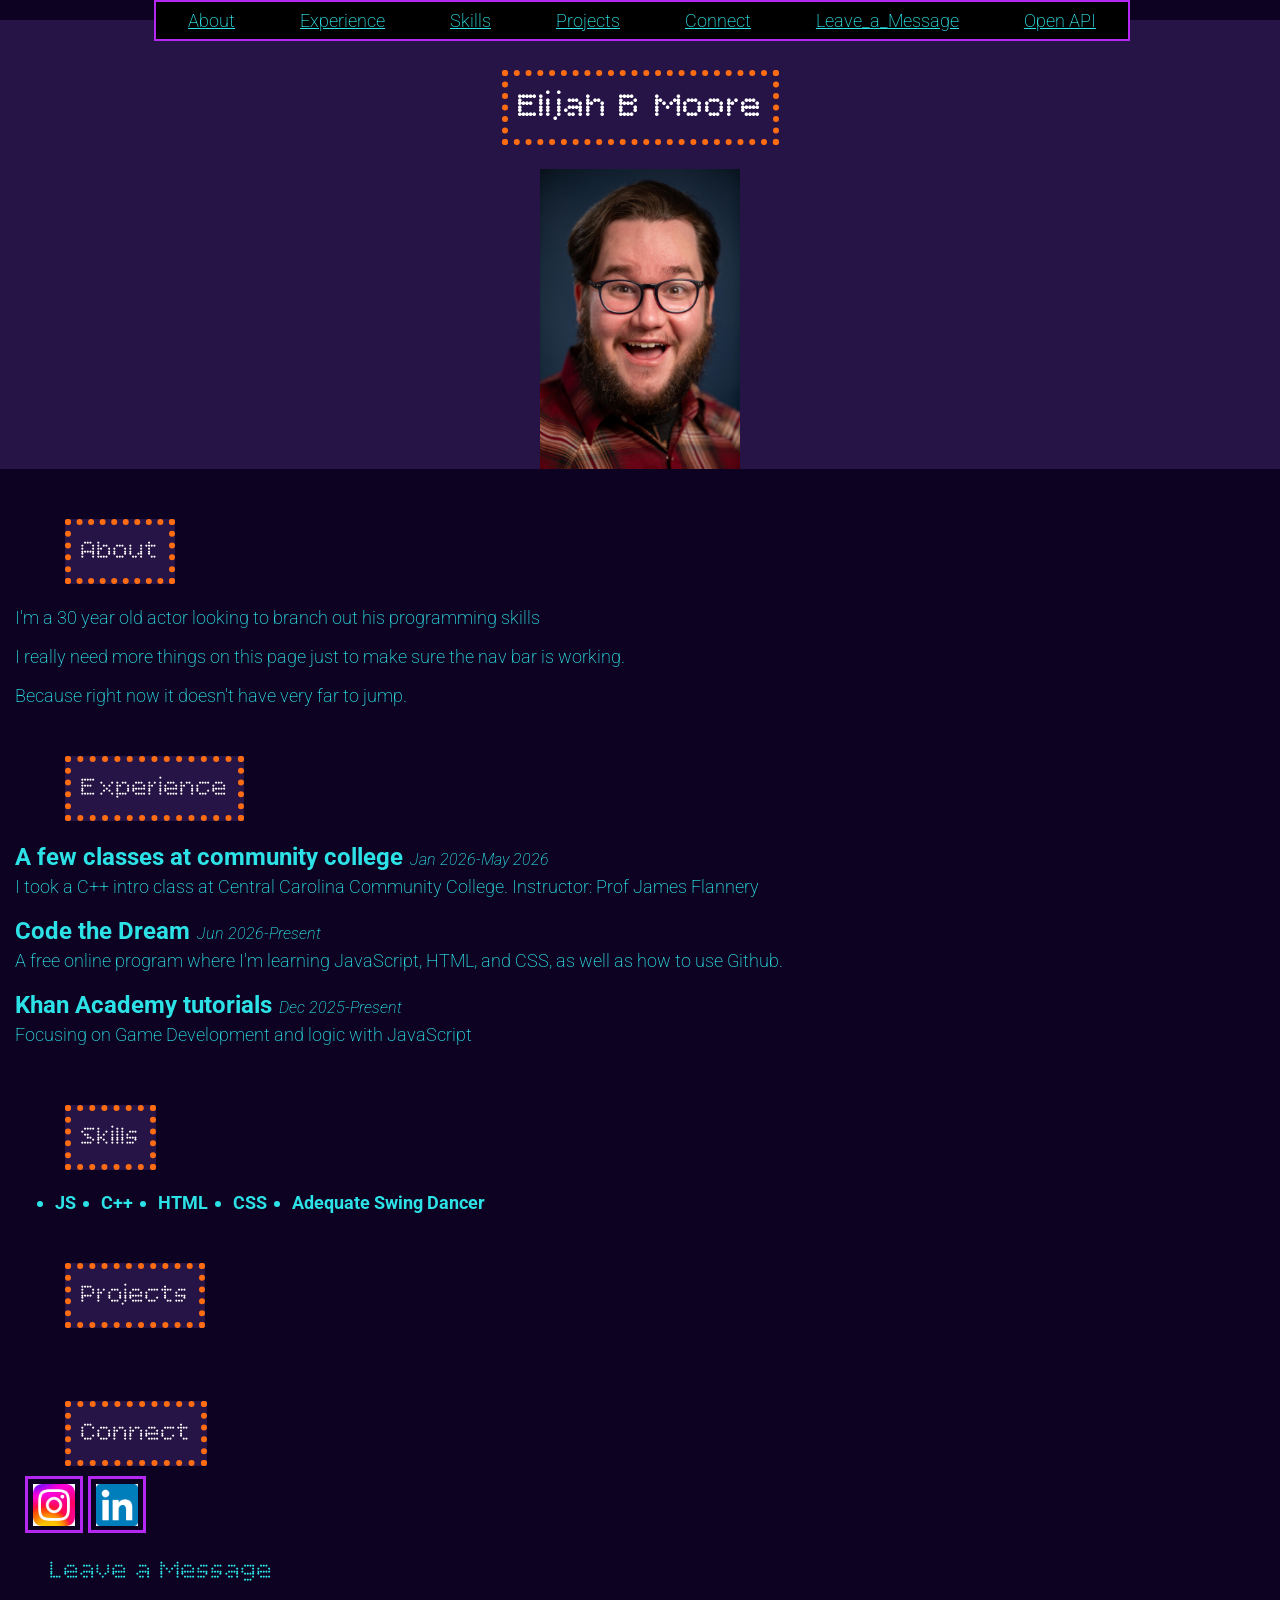
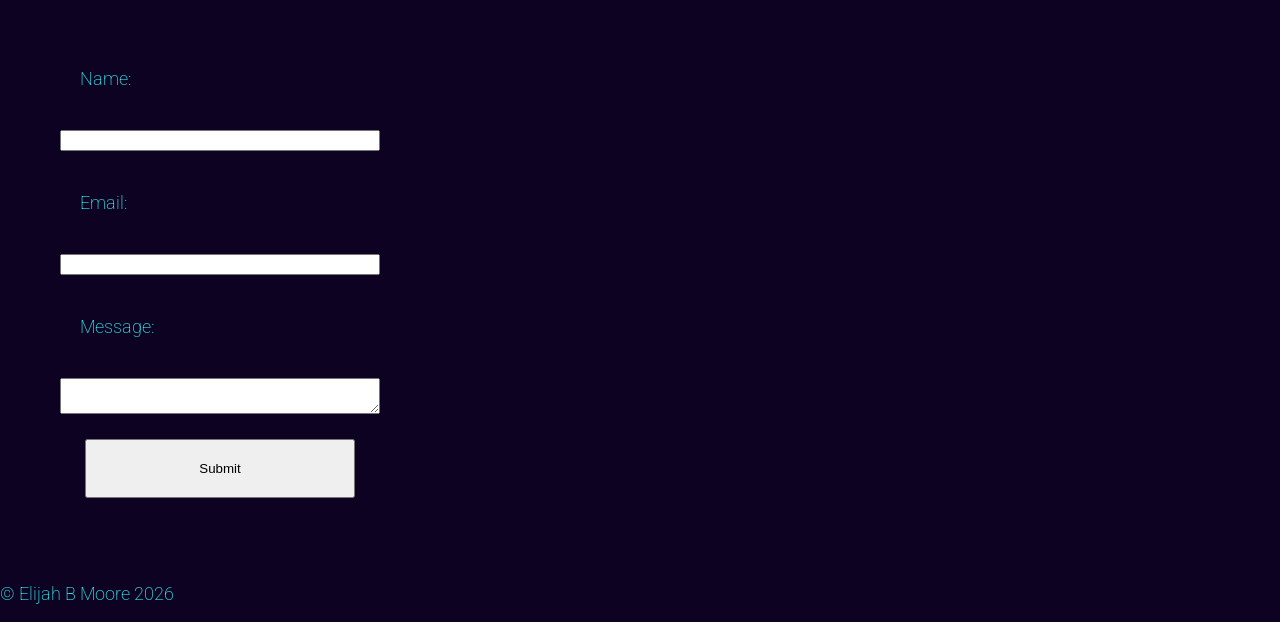
<file: index.html>
<!DOCTYPE html>
<html>
    <head>
        <title> Elijah B Moore's Portfolio</title>
        <meta name="description" content="The first website made with CTD">
        <meta name="author" content="Elijah B Moore">
        <link href="css/index.css" rel="stylesheet">
        <link href="https://fonts.googleapis.com/css2?family=Bitcount+Prop+Single:wght@100..900&display=swap" rel="stylesheet">
        <link href="https://fonts.googleapis.com/css2?family=Roboto:ital,wght@0,100..900;1,100..900&display=swap" rel="stylesheet">
        <link rel="shortcut icon" href="data:image/x-icon;," type="image/x-icon">
        
    </head>
    <body>
        <div class="header">
            <h1 class="sectionHeading"> Elijah B Moore</h1>
            <nav class="navbar">
            <div><a href="#About">About</a></div>
            <div><a href="#Experience">Experience</a></div>
            <div><a href="#Skills">Skills</a></div>
            <div><a href="#Projects">Projects</a></div>
            <div><a href="#Connect">Connect</a></div>
            <div><a href="#Leave_a_Message">Leave_a_Message</a></div>
            <div><a href="openapi.html">Open API</a></div>
            </nav>
            <img src="pictures\6T5A7330.jpg" alt="Elijah Headshot" width="200" height="300">
        </div>

        <div class="main">
            <section id="About">
                <h2 class="sectionHeading">About</h2>
                <p>I'm a 30 year old actor looking to branch out his programming skills</p>
                <p> I really need more things on this page just to make sure the nav bar is working.</p>
                <p> Because right now it doesn't have very far to jump.</p>
            </section>
            <div >
            <section id="Experience">
                <h2 class="sectionHeading">Experience</h2>
                <div  class="experience">
                    <div class="indExperience">
                        <div class="row">
                            <div  class="experienceTitle">A few classes at community college</div>
                            <div class="experienceDates">Jan 2026-May 2026</div>
                        </div>
                        <div class="column">
                            <div class="experienceDesc">I took a C++ intro class at Central Carolina Community College. Instructor: Prof James Flannery</div>
                        </div>
                    </div>
                    <div class="indExperience">
                        <div class="row">
                            <div  class="experienceTitle">Code the Dream</div>
                            <div class="experienceDates">Jun 2026-Present</div>
                        </div>
                        <div class="column">
                            <div class="experienceDesc">A free online program where I'm learning JavaScript, HTML, and CSS, as well as how to use Github.</div>
                        </div>
                    </div>
                    <div class="indExperience">
                        <div class="row">
                        <div  class="experienceTitle">Khan Academy tutorials</div>
                        <div class="experienceDates">Dec 2025-Present</div>
                        </div>
                        <div class="column">
                        <div class="experienceDesc">Focusing on Game Development and logic with JavaScript</div>
                        </div>
                    </div>
                </div>
            </section>
            </div>
        

        <div class="Skills">
            <section id="Skills">
                <h2 class="sectionHeading">Skills</h2>
                <ul>
                </ul>
            </section>
        </div>

        <div class="Projects">
            <section id="Projects">
                <h2 class="sectionHeading">Projects</h2>
                <ul>
                </ul>
            </section>
        </div>
        
        <section id="Connect">
            <h2 class="sectionHeading" id="connectHeading">Connect</h2>
            <div id="connectLinks">
                <a href="https://www.instagram.com/elijah.b.moore/?hl=en" target="_blank" rel="noopener noreferrer"><img src="pictures/insta logo.jpg" alt="Instagram" style="width:42px;height:42px;"></a>
                <a href="https://www.linkedin.com/in/elijahm/" target="_blank" rel="noopener noreferrer"><img src="pictures/linkedin logo.png" alt="Linkedin" style="width:42px;height:42px;"></a>
            </div>
        </section>
        </div>

        <section id="Leave_a_Message">
            <h2>Leave a Message</h2>
            <form name="leave_message">
                <label for="usersName">Name: </label>
                <br>
                <input id="usersName" type="text" name="usersName" required=true>
                <br>
                <label for="usersEmail">Email:</label>
                <br>
                <input id="usersEmail" type="email" name="usersEmail" required =true>
                <br>
                <label for="usersMessage">Message: </label>
                <br>
                <textarea name="usersMessage" required=true></textarea>
                <button type="submit">Submit</button>
            </form>
        </section>

        <section id="messages">
            <h2>Messages</h2>
            <ul>

            </ul>
        </section>

        <footer></footer>

        <script src="js/index.js"></script>
    </body>
</html>
</file>
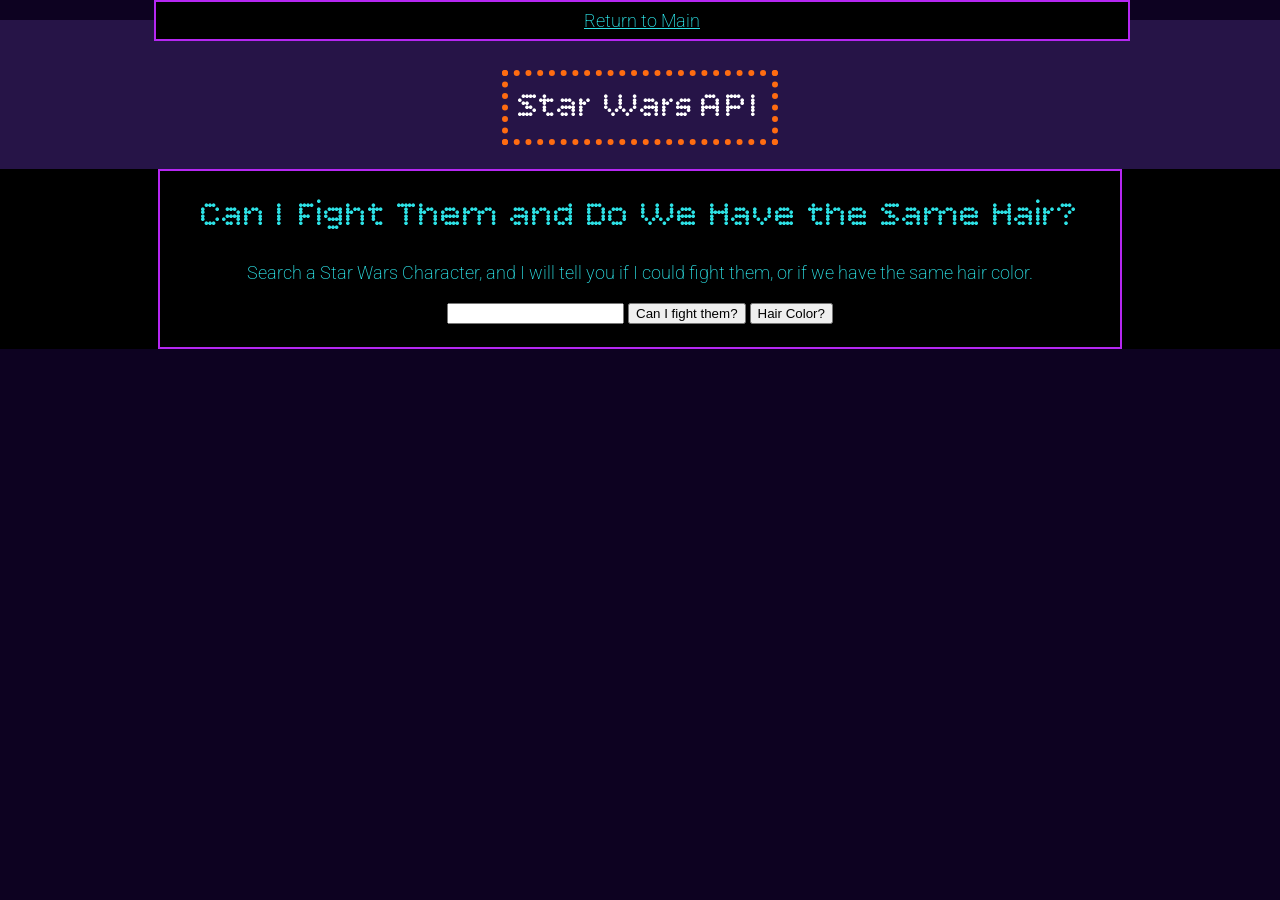
<file: openapi.html>
<!DOCTYPE html>
<html lang="en">
<head>
    <meta charset="UTF-8">
    <meta name="viewport" content="width=device-width, initial-scale=1.0">
    <title> Elijah B Moore's Portfolio</title>
    <meta name="description" content="The first website made with CTD">
    <meta name="author" content="Elijah B Moore">
    <link href="css/index.css" rel="stylesheet">
    <link href="https://fonts.googleapis.com/css2?family=Bitcount+Prop+Single:wght@100..900&display=swap" rel="stylesheet">
    <link href="https://fonts.googleapis.com/css2?family=Roboto:ital,wght@0,100..900;1,100..900&display=swap" rel="stylesheet">
    <link rel="shortcut icon" href="data:image/x-icon;," type="image/x-icon">
</head>
<body>

    <div class="header">
        <h1 class="sectionHeading"> Star Wars API</h1>
        <nav class="navbar">
        <div><a href="index.html">Return to Main</a></div>
        </nav>
    </div>    

    <div class="openAPIMain">
        <div class="openAPIBox">
            <main>
            <div><h1>Can I Fight Them and Do We Have the Same Hair?</h1></div>
            <div><p>Search a Star Wars Character, and I will tell you if I could fight them, or if we have the same hair color.</p></div>
            <form>
                <input type="text" name="search" id="search"required/>
                <button type="fight">Can I fight them?</button>
                <button type="hair">Hair Color?</button>
            </form>
            <div class="result">
                <h2></h2>
                <p></p>
            </div>
            </main>
    </div>
    </div>
    
    
    <script src="js/openAPI.js"></script>
</body>
</html>
</file>
<file: css/index.css>
/* COLOR PALETTE
Header: purple/#261447
Body Background: Dark Purple/#0D0221
Box borders: Orange/ #FF6C11
body text: Cyan/ #2De2E6 */

body {
    background-color: #0D0221;
    margin:0;
    color: #2DE2E6;
    font-family: "Roboto", sans-serif;
    font-optical-sizing: auto;
    font-size:large;
    font-weight: 200;
    font-style: normal;
    font-variation-settings: "wdth" 100;
}
a {
    color: #2DE2E6;
}
h1{
    font-family:"Bitcount Prop Single", system-ui;
    text-align:center;
    font-weight:400;
    
}

h2{
    font-family:"Bitcount Prop Single", system-ui;
    font-weight:300;
    margin-left: 50px;
}

#connectHeading{
    margin-bottom:5px;
}

#connectLinks{
    display:flex;
    margin: 10px;
    
}

#connectLinks > a{
    padding:5px;
    padding-bottom:0;
    margin-right:5px;

    border-color:#B527F2;
    border-width:2;
    border-style:solid;
    width:fit-content;
}

.sectionHeading{
    width:fit-content;
    background-color:#261447;
    color:white;
    border-color:#FF6C11;
    border-width:6px;
    border-style: dotted;
    padding:10px;
    margin-top:50px;


}

.main{
    margin-left:15px;
}

.header{
    background-color: #261447;
    align-items:center;
    display:flex;
    flex-direction:column;
    margin-top:20px;
}


/* Container for individual experiences */
.indExperience{
    display:flex;
    margin-bottom:10px;
    flex-wrap:wrap;
    width:100%;
}

.experienceTitle{
    font-weight:bold;
    font-size:24px;
    padding-right:7px;
    margin-bottom:5px;
}
.experienceDates{
    font-style:italic;
    font-size: 16px;
    padding-top:7px;
}
 .experienceDesc{

    margin-bottom:10px;
 }
 .row{
    display:flex;
    flex-direction:row;
    flex-wrap:wrap;
    width:100%;
 }
 .column{
    display:flex;
    flex-direction: column;
    flex-basis:100%;
    flex: 1;
 }

.navbar{
    display: flex;
    align-items: center;
    background-color:black;
    justify-content: space-around;
    border-color:#B527F2;
    border-width:2px;
    border-style:solid;

    position:fixed;
    top:0;
    width:76%;
    left:12%;
}
.navbar > div{
    border-color:black;
    border-width:1;
    border-style:solid;
    padding:5px 10px;;
}

#Skills > ul{
    display:flex;
    flex-direction: row;
    flex-wrap: wrap;
    gap:25px;
    width:100%;
    font-weight:bold;
}

#Leave_a_Message > form > label{
    padding: 10px;
    margin: 10px;
}

#Leave_a_Message > form{
    display: flex;
    flex-direction: column;
    width:25%;
    padding:10px;
    margin: 50px;
}
#Leave_a_Message > form > button{
    size: 10px;
    padding:20px;
    margin: 25px;
}
#Projects > ul {
    display:flex;
    flex-direction: row;
    flex-wrap: wrap;
    gap:25px;
    width:100%;
    font-weight:bold;
}
.openAPIMain {
    display:flex;
    flex-wrap:wrap;
    text-align:center;
    justify-content: center;
    background-color:black;
    height:100%
}
.openAPIBox{
    display:flex;
    flex-direction:column;
    flex-wrap:wrap;
    text-align:center;
    align-content: center;
    justify-content: center;
    width:75%;

    background-color:black;
    border-color:#B527F2;
    border-width:2px;
    border-style:solid;
}
.openAPIBox > div{
    text-align:center;
}
</file>
